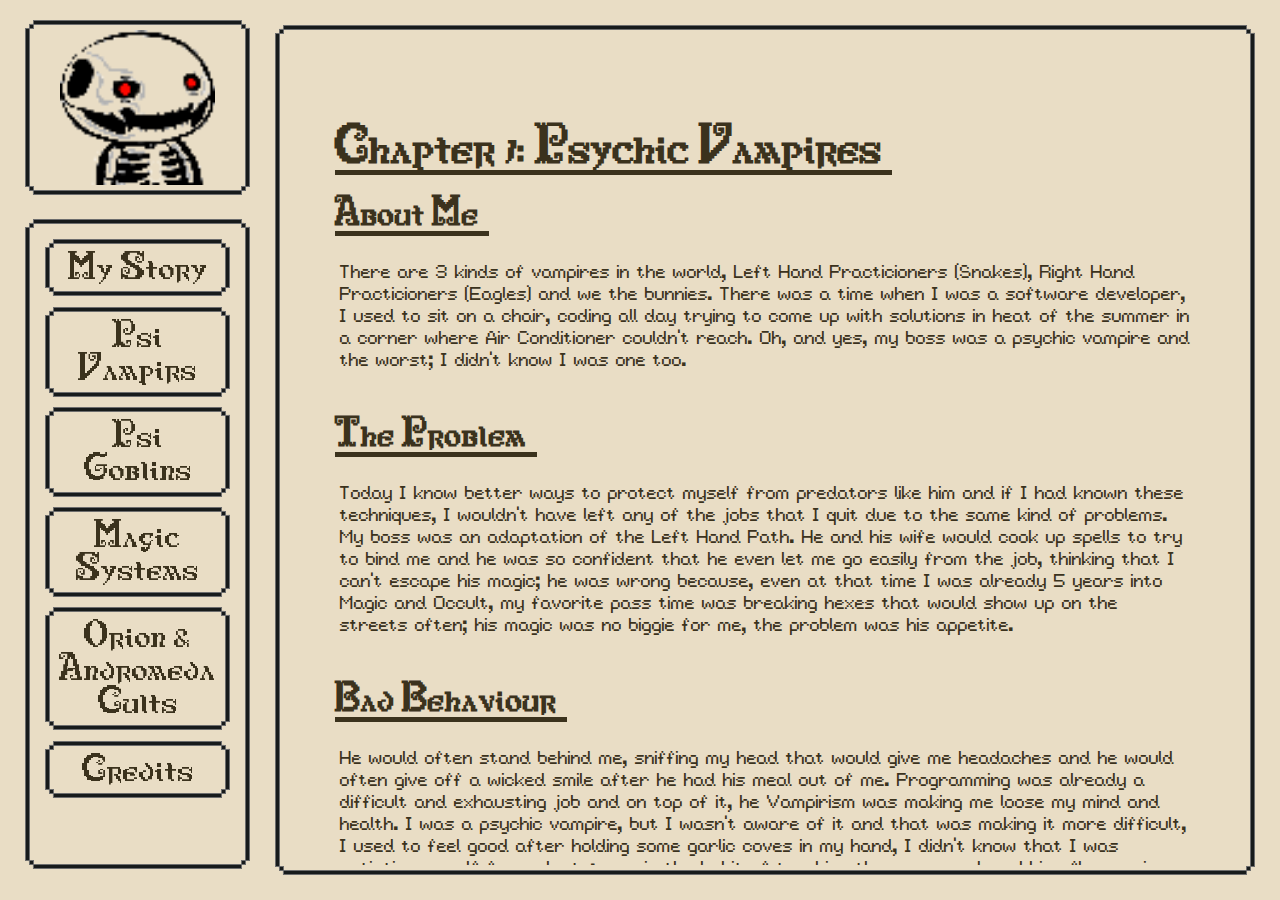
<file: index.html>
<!DOCTYPE html>
<html>
<head>
	<meta charset="utf-8"/>
	<meta name="viewport" content="width=device-width, initial-scale=1.0">
	<title>OccultDiary</title>
	<link rel="stylesheet" type="text/css" href="main.css">
	<link rel="stylesheet" type="text/css" href="libs/simplebar/simplebar.css">
	<link rel="shortcut icon" href="[data-uri]" />
	<script type="text/javascript" src="libs/simplebar/simplebar.js"></script>
	<script type="text/javascript" src="libs/angular-1.8.2/angular.min.js"></script>
	<script type="text/javascript" src="libs/angular-1.8.2/angular-route.js"></script>
	<base href="/" />
</head>
<body ng-app="myApp">
	<section>
		<img id="profile" src="assets/images/profile.png" height="175px" alt="profile image"/>
		<div id="menu" data-simplebar>
			<a href="#!/"><button class="_button">My Story</button></a>
			<a href="#!/vampires"><button class="_button">Psi Vampirs</button></a>
			<a href="#!/goblins"><button class="_button">Psi Goblins</button></a>
			<a href="#!/magic"><button class="_button">Magic Systems</button></a>
			<a href="#!/orion"><button class="_button">Orion & Andromeda Cults</button></a>
			<!-- <a href="#!test"><button class="_button">Test</button></a> -->
			<a href="#!/credits"><button class="_button">Credits</button></a>
		</div>
	</section>
	<main data-simplebar>
		​<div ng-view></div>
	</main>

	<script>
	var app = angular.module("myApp", ["ngRoute"]);
	app.config(function($routeProvider, $locationProvider) {
	    $routeProvider
		    .when("/", {
		        templateUrl : "pages/my_story.htm"
		    })
		    .when("/vampires", {
		        templateUrl : "pages/vampires.htm"
		    })
		    .when("/goblins", {
		        templateUrl : "pages/goblins.htm"
		    })
		    .when("/magic", {
		        templateUrl : "pages/magic.htm"
		    })
		    .when("/orion", {
		        templateUrl : "pages/orion.htm"
		    })
		    .when("/test", {
		        templateUrl : "pages/test2.htm"
		    })
		    .when("/credits", {
		        templateUrl : "pages/credits.htm"
	    });
		$locationProvider.html5Mode(false);	    
	});
	</script>
</body>
</html>
</file>
<file: main.css>
@font-face {
  font-family: "Gamepixies";
  src: url("assets/fonts/gamepixies-font/Gamepixies-8MO6n.ttf") format("woff2");
       /*url("/fonts/OpenSans-Regular-webfont.woff") format("woff");*/
  /* filter: contrast(1); */
}
@font-face {
  font-family: "ISLAND";
  src: url("assets/fonts/scigho-anitiquity-print/antiquity-print.ttf") format("woff2");
       /*url("/fonts/OpenSans-Regular-webfont.woff") format("woff");*/
  /* filter: contrast(1); */
}

* {
  box-sizing: border-box;
}
body {
	margin: 0px;
	padding: 0px;
	background: #e9ddc5;
}
section {
	width: 275px;
	margin-top: 20px;
	overflow-y: none;
	scroll-behavior: smooth;
	top: 0;
	left: 0;
	top: 0;
}
main {
	scroll-behavior: smooth;
	margin: 25px;
	padding: 5%;
	border: 10px solid rgb(68, 58, 58);
	border-image: url(assets/images/black_pixel_border.png) 10 round;
}
@media screen and (min-width: 480px) {
	body {overflow: hidden;}
	section {
		position: fixed;
		z-index: 1;
		height: calc(100vh - 50px);
	}
	main {
		float: right; 
		height: calc(100vh - 50px);
		width: calc(100% - 300px);
		padding: 50px;
	}
	#menu {height: calc(100vh - 250px);}
}
@media screen and (max-width: 480px) {
	#menu {width: 100%;}
}
#menu {
	position: sticky;
	top: 0;
	overflow: unset;
	margin-top: 20px;
	margin-left: 25px;
	margin-right: 25px;
	border: 10px solid black;
	border-image: url(assets/images/black_pixel_border.png) 10 round;
}
.simplebar-scrollbar {
	margin: 5px;
	border-radius: 0px;
	/*background: grey;*/
	width: 5px;
}

/*General style classes*/
._div {
	border: 10px solid black;
	border-image: url(assets/images/black_pixel_border.png) 10 round;
}
._no_border {
	border: none;
}
._inline {
	display: flex; 
	width: 100%; 
	height: 40px; 
	justify-content: space-between;
}

/* Misc styles */
.container {
	display: flex;
	justify-content: center;
	align-items: center;
	flex-direction: column;
}

/*Mobile style classes*/
#mobile_body {
	display: flex;
	justify-content: center;
}
#mobile {
	width: 400px;
	margin: 100px;
	padding: 20px;
}
#date1 {
	margin-top: 20px;
}
#date_details {
	display: inline-flex;
	width: 100%;
	justify-content: space-between;
	border-bottom: 10px solid black;
	border-image: url(assets/images/black_pixel_border.png) 10 round;
}

/*Project style classes*/
#projects {
	margin-top: 100px;
}
.project {
	display: inline-flex;
	width: 100%;
	height: auto;
	margin-bottom: 25px;
}
.project_details {
	margin: 20px;
}
#user_details {
	display: inline-flex;
	width: 100%;
	justify-content: safe flex-start;
}

/*Mian style classes*/
#profile {
	width: calc(100% - 50px);
	padding-left: 25px;
	padding-right: 25px;
	margin-left: 25px;
	margin-right: 25px;
	font: 27px Gamepixies;
	color: #3b321d;
	border: 10px solid #3b321d;
	border-image: url(assets/images/black_pixel_border.png) 10 round;
}

* {
	color: #3b321d;
}

h1, h2, h3 {
	display: inline-flex;
	margin-bottom: 0%;
	padding-right: 10px;
	border-bottom: 5px solid #3b321d;
	font-family: ISLAND;
}
p {
	padding: 5px;
	font-family: Gamepixies;
	font-size: 20px;
	font-style: normal;
}
span, sub, kbd, th, tr, td {
	font-family: Gamepixies;
}
kbd {
	display: block;
	margin-left: 2rem;
	/* color: black; */
	font-weight: bold;
}

button {
	display: block;
	align-self: center;
	width: 90%;
	margin: 5%;
	cursor: pointer;
	/*background: #1dc7fa;*/
	font-family: ISLAND;
	font-size: 23px;
	background: transparent;
	padding: 2px;
	border: 10px solid #3b321d;
	border-image: url(assets/images/black_pixel_border.png) 10 round;
}
/*button:hover {
	color: white;
	padding: 12px;
	border: none;
	background-repeat: no-repeat;
	background-image: url(assets/images/black_pixel_border_background2.png);
	background-size: 50% 100%;
	background-position: center;
  transition: background 0.5s;
}
*/

._button {
	display: block;
	align-self: center;
	width: 90%;
	margin: 5%;
	color: #3b321d;
	/*background: #1dc7fa;*/
	font-family: ISLAND;
	font-size: 23px;
	background: transparent;
	padding: 2px;
	border: 10px solid #3b321d;
	border-image: url(assets/images/black_pixel_border.png) 10 round;
}
._button:hover {
	color: #e9ddc5;
	padding: 12px;
	border: none;
	transition: 0.3;
	background-repeat: no-repeat;
	background-image: url(assets/images/black_pixel_border_background2.png);
	background-size: 100% 100%;
	background-position: center;
}
a {
  text-decoration: none;
}

table, th, tr, td {
	border: 1px solid pink;
}
</file>
<file: libs/simplebar/simplebar.css>
[data-simplebar] {
  position: relative;
  flex-direction: column;
  flex-wrap: wrap;
  justify-content: flex-start;
  align-content: flex-start;
  align-items: flex-start;
}

.simplebar-wrapper {
  overflow: hidden;
  width: inherit;
  height: inherit;
  max-width: inherit;
  max-height: inherit;
}

.simplebar-mask {
  direction: inherit;
  position: absolute;
  overflow: hidden;
  padding: 0;
  margin: 0;
  left: 0;
  top: 0;
  bottom: 0;
  right: 0;
  width: auto !important;
  height: auto !important;
  z-index: 0;
}

.simplebar-offset {
  direction: inherit !important;
  box-sizing: inherit !important;
  resize: none !important;
  position: absolute;
  top: 0;
  left: 0;
  bottom: 0;
  right: 0;
  padding: 0;
  margin: 0;
  -webkit-overflow-scrolling: touch;
}

.simplebar-content-wrapper {
  direction: inherit;
  box-sizing: border-box !important;
  position: relative;
  display: block;
  height: 100%; /* Required for horizontal native scrollbar to not appear if parent is taller than natural height */
  width: auto;
  max-width: 100%; /* Not required for horizontal scroll to trigger */
  max-height: 100%; /* Needed for vertical scroll to trigger */
  scrollbar-width: none;
  -ms-overflow-style: none;
}

.simplebar-content-wrapper::-webkit-scrollbar,
.simplebar-hide-scrollbar::-webkit-scrollbar {
  width: 0;
  height: 0;
}

.simplebar-content:before,
.simplebar-content:after {
  content: ' ';
  display: table;
}

.simplebar-placeholder {
  max-height: 100%;
  max-width: 100%;
  width: 100%;
  pointer-events: none;
}

.simplebar-height-auto-observer-wrapper {
  box-sizing: inherit !important;
  height: 100%;
  width: 100%;
  max-width: 1px;
  position: relative;
  float: left;
  max-height: 1px;
  overflow: hidden;
  z-index: -1;
  padding: 0;
  margin: 0;
  pointer-events: none;
  flex-grow: inherit;
  flex-shrink: 0;
  flex-basis: 0;
}

.simplebar-height-auto-observer {
  box-sizing: inherit;
  display: block;
  opacity: 0;
  position: absolute;
  top: 0;
  left: 0;
  height: 1000%;
  width: 1000%;
  min-height: 1px;
  min-width: 1px;
  overflow: hidden;
  pointer-events: none;
  z-index: -1;
}

.simplebar-track {
  z-index: 1;
  position: absolute;
  right: 0;
  bottom: 0;
  pointer-events: none;
  overflow: hidden;
}

[data-simplebar].simplebar-dragging .simplebar-content {
  pointer-events: none;
  user-select: none;
  -webkit-user-select: none;
}

[data-simplebar].simplebar-dragging .simplebar-track {
  pointer-events: all;
}

.simplebar-scrollbar {
  position: absolute;
  left: 0;
  right: 0;
  min-height: 10px;
}

.simplebar-scrollbar:before {
  position: absolute;
  content: '';
  background: black;
  border-radius: 7px;
  left: 2px;
  right: 2px;
  opacity: 0;
  transition: opacity 0.2s linear;
}

.simplebar-scrollbar.simplebar-visible:before {
  /* When hovered, remove all transitions from drag handle */
  opacity: 0.5;
  transition: opacity 0s linear;
}

.simplebar-track.simplebar-vertical {
  top: 0;
  width: 11px;
}

.simplebar-track.simplebar-vertical .simplebar-scrollbar:before {
  top: 2px;
  bottom: 2px;
}

.simplebar-track.simplebar-horizontal {
  left: 0;
  height: 11px;
}

.simplebar-track.simplebar-horizontal .simplebar-scrollbar:before {
  height: 100%;
  left: 2px;
  right: 2px;
}

.simplebar-track.simplebar-horizontal .simplebar-scrollbar {
  right: auto;
  left: 0;
  top: 2px;
  height: 7px;
  min-height: 0;
  min-width: 10px;
  width: auto;
}

/* Rtl support */
[data-simplebar-direction='rtl'] .simplebar-track.simplebar-vertical {
  right: auto;
  left: 0;
}

.hs-dummy-scrollbar-size {
  direction: rtl;
  position: fixed;
  opacity: 0;
  visibility: hidden;
  height: 500px;
  width: 500px;
  overflow-y: hidden;
  overflow-x: scroll;
}

.simplebar-hide-scrollbar {
  position: fixed;
  left: 0;
  visibility: hidden;
  overflow-y: scroll;
  scrollbar-width: none;
  -ms-overflow-style: none;
}
</file>
